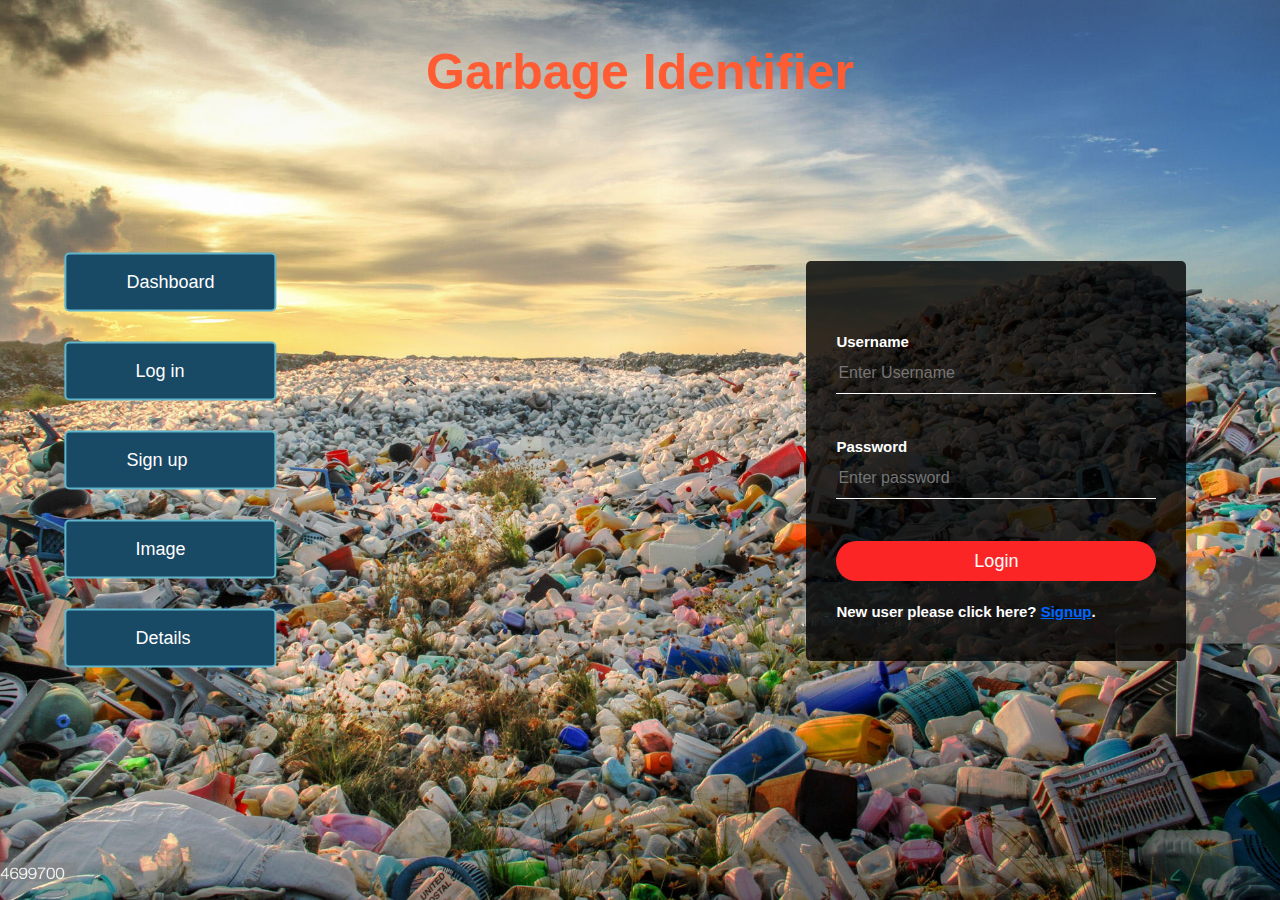
<file: index.html>
<doctype html!>

<meta name="viewport" content="width=device-width, initial-scale=1">
<link rel="stylesheet" href="https://www.w3schools.com/w3css/4/w3.css">

<link rel="stylesheet" href="https://cdnjs.cloudflare.com/ajax/libs/font-awesome/4.7.0/css/font-awesome.min.css">
 
  <link rel="stylesheet" href="style.css">

<html>
<head>

<title>Main page</title>

	

</head>
<body>
	
 

                   <div class="hide-on-desktop" aria-labelledby="hide-on-desktop" style="mso-hide: all;">

                    <div id="main">
  
                <span style="font-size:30px;cursor:pointer;padding:20px;" onClick="openNav()"><i class="fa fa-fw fa-home"></i></span>
                        </div>


   <div id="mySidenav" class="sidenav">
  <a href="javascript:void(0)" class="closebtn" onClick="closeNav()">&times;</a>
  
                               <a href="Dashboard.html">Dashboard</a>
                               <a href="signupform.html">Signup</a>
                               <a class="act" href="Main.html">Login</a>
                               <a href="#">Images</a>
                               <a href="#">Details</a>
                 </div>



<script>
function openNav() {
  document.getElementById("mySidenav").style.width = "250px";
  document.getElementById("main").style.marginLeft = "250px";
  document.body.style.backgroundColor = "rgba(0,0,0,0.4)";
}

function closeNav() {
  document.getElementById("mySidenav").style.width = "0";
  document.getElementById("main").style.marginLeft= "0";
  document.body.style.backgroundColor = "white";
}
</script>

  
</div>
     

   <h1 style="text-align: center;padding: 25px;font-size: 50px;color:ff5c33;font-weight:bold">Garbage Identifier</h1>


          <div class="middle">
     
                              <a href="Dashboard.html" class="btn btn1">Dashboard</a>
                              <a href="Main.html" class="btn btn2">&ensp;Log in</a>
                              <a href="signupform.html" class="btn btn3">Sign up</a>
                              <a href="#" class="btn btn4">&ensp;Image</a>
                              <a href="#" class="btn btn4">&ensp;Details</a>
               
           </div>

    
                <div class="loginbox">

   	<form>
   		
   		<p>Username</p>
                 <input type="username" id="username" value=""  placeholder="Enter Username"/> <br />
                  <span id="messages"> </span>
           <br />

           <p>Password</p>
           <input type="password" id="password" value="" placeholder="Enter password" />
              <br />
                 <span id="messagess"> </span>
                 <br /> 

             <input type = "submit" value="Login">

               <p>New user please click here? <a href="signupform.html" style="color:#06F">Signup</a>.</p>

   	</form>

   </div>

</body>
</html>
</file>
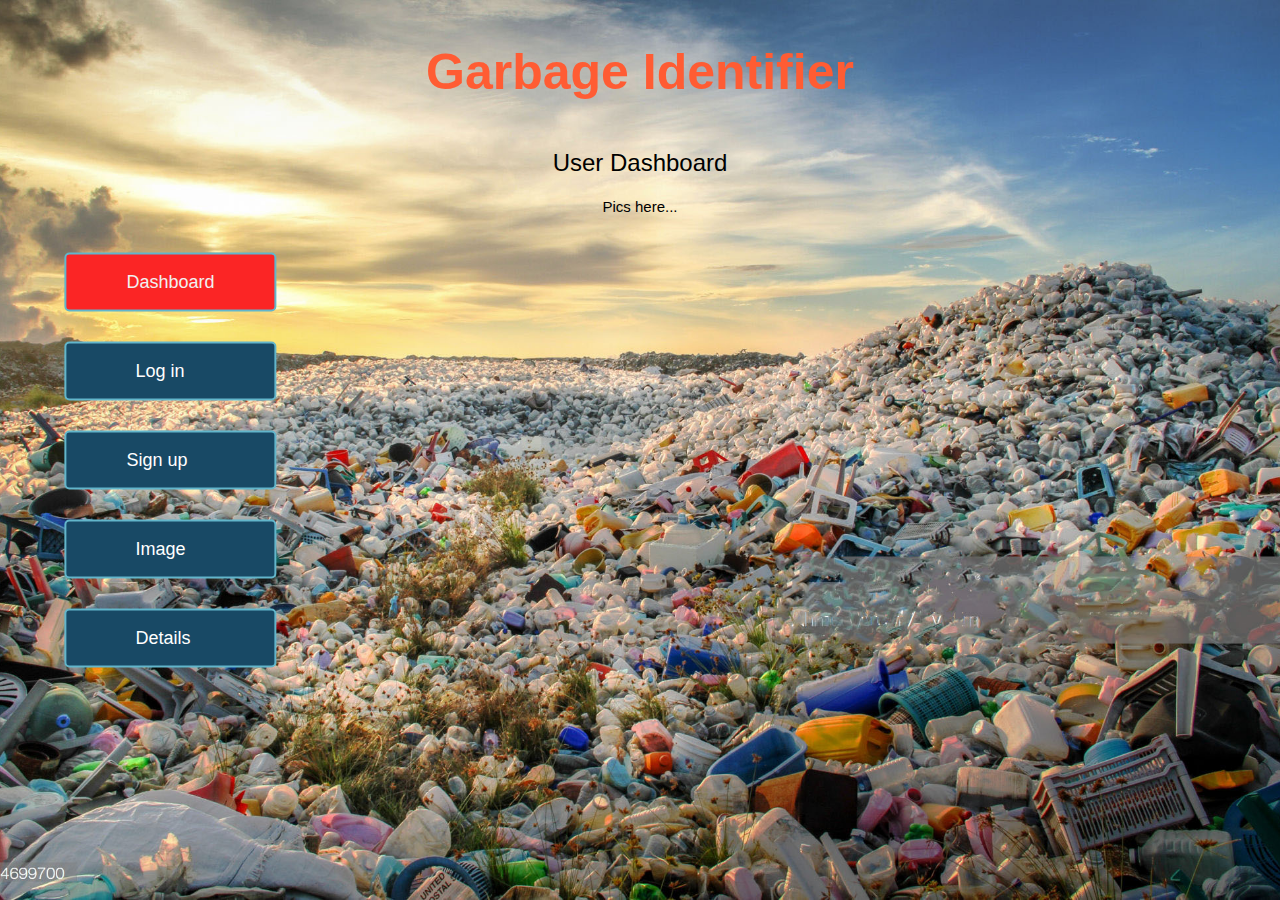
<file: Dashboard.html>
<doctype html!>

<meta name="viewport" content="width=device-width, initial-scale=1">
<link rel="stylesheet" href="https://www.w3schools.com/w3css/4/w3.css">

<link rel="stylesheet" href="https://cdnjs.cloudflare.com/ajax/libs/font-awesome/4.7.0/css/font-awesome.min.css">
 
  <link rel="stylesheet" href="style.css">

<html>
<head>

<title>User Dashboard</title>

<style>

	.act{
  background-color:#fb2525;
 color: #f1f1f1;
  
}

</style>

</head>
<body>
	
 

                   <div class="hide-on-desktop" aria-labelledby="hide-on-desktop" style="mso-hide: all;">

                    <div id="main">
  
                <span style="font-size:30px;cursor:pointer;padding:20px;" onClick="openNav()"><i class="fa fa-fw fa-home"></i></span>
                        </div>


   <div id="mySidenav" class="sidenav">
  <a href="javascript:void(0)" class="closebtn" onClick="closeNav()">&times;</a>
  
                               <a class="act" href="Dashboard.html">Dashboard</a>
                               <a href="signupform.html">Signup</a>
                               <a href="index.html">Login</a>
                               <a href="#">Images</a>
                               <a href="#">Details</a>
                 </div>



<script>
function openNav() {
  document.getElementById("mySidenav").style.width = "250px";
  document.getElementById("main").style.marginLeft = "250px";
  document.body.style.backgroundColor = "rgba(0,0,0,0.4)";
}

function closeNav() {
  document.getElementById("mySidenav").style.width = "0";
  document.getElementById("main").style.marginLeft= "0";
  document.body.style.backgroundColor = "white";
}
</script>

  
</div>
     

   <h1 style="text-align: center;padding: 25px;font-size: 50px;color:ff5c33;font-weight:bold">Garbage Identifier</h1>
   
   
              <h3 style="text-align:center;">User Dashboard</h3>
               
                <p style="text-align:center">Pics here...</p>


          <div class="middle">
     
                              <a href="Dashboard.html" class="btn btn1 act">Dashboard</a>
                              <a href="index.html" class="btn btn2">&ensp;Log in</a>
                              <a href="signupform.html" class="btn btn3">Sign up</a>
                              <a href="#" class="btn btn4">&ensp;Image</a>
                              <a href="#" class="btn btn4">&ensp;Details</a>
               
           </div>

    
                

   </div>

</body>
</html>
</file>
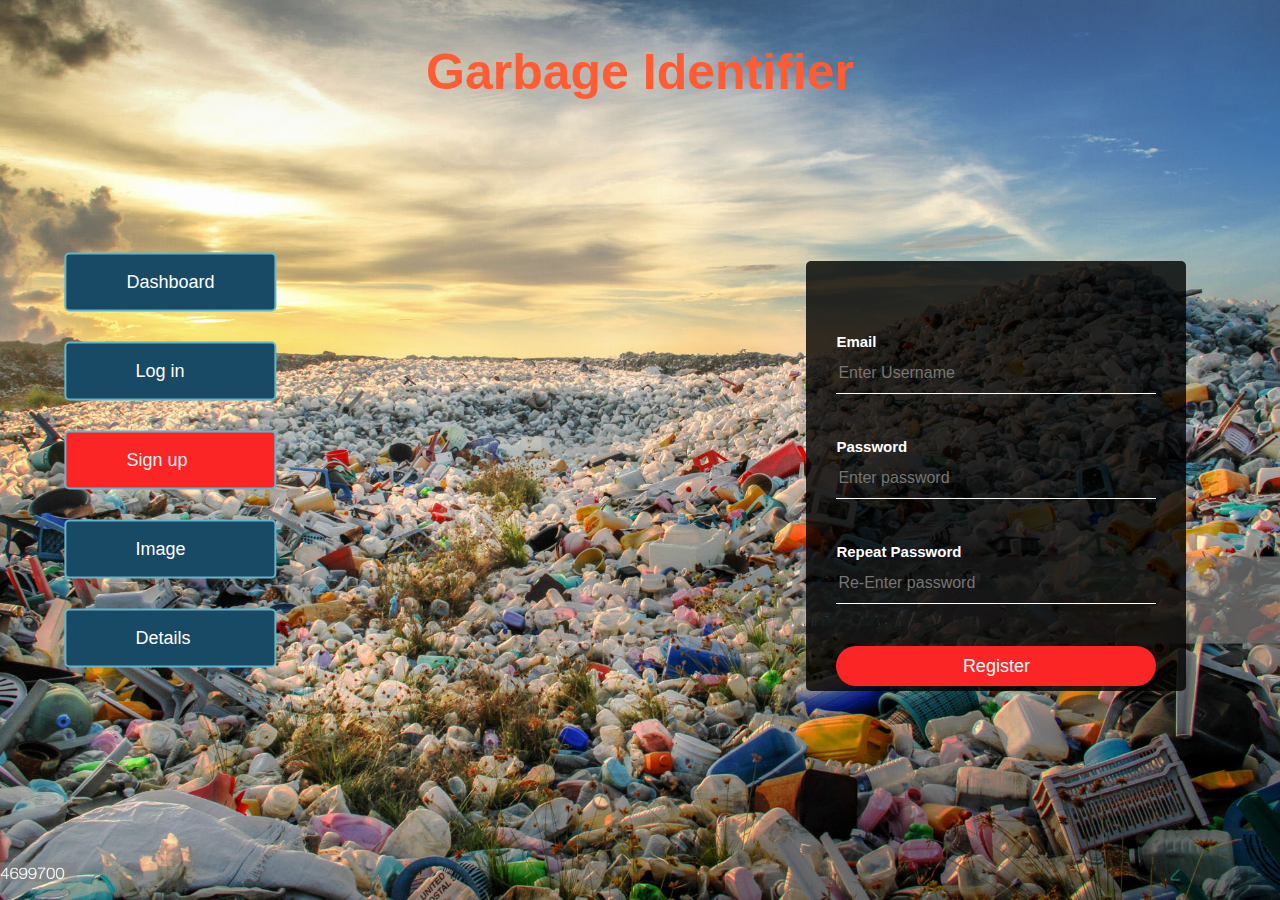
<file: signupform.html>
<doctype html!>

<meta name="viewport" content="width=device-width, initial-scale=1">
<link rel="stylesheet" href="https://www.w3schools.com/w3css/4/w3.css">


<link rel="stylesheet" href="https://cdnjs.cloudflare.com/ajax/libs/font-awesome/4.7.0/css/font-awesome.min.css">


<html>
<head>

<title>signup</title>


	<style type="text/css">


		body{

			background-image: url(19.jpg);
			background-repeat: no-repeat;
			background-size: cover;
			min-height: 520px; 
			background-position: center;
		}

		.btn{
			position: relative;
			display: block;
			color: white;
			text-decoration: none;
			font-size: 18px;
			background: #184965;
			margin: 30px 0;
			border:2px solid #62B6CB;
			border-radius: 5px;
			padding: 14px 60px;
			overflow: hidden;

		}

		.middle{
			top: 30%;
			left: 10%;
			position: absolute;
			transform: translate(-30%,-10%);
			
			
			
		}

		.btn:before{
			content: "";
			top: 30%;
			left: 10%;
			position: absolute;
			transform: translate(-30%,-10%);
			z-index: -1;
			transition: all 0.6 ease;



		}

		.btn::before{
			width: 0;
			height: 100%;
		}

		.btn:hover{
			width:90%;
		}

           .loginbox{
                   
                   width:380px;
	               height:430px;
	               box-sizing:border-box;
	               border-radius: 5px;

	               background:rgb(0,0,0,0.8);
	               color:#fff;
	               top: 29%;
	               left: 63%;
	               position: absolute;
	               padding:70px 30px;
                  
	               

           }

                          .loginbox p{
	                                  margin:0;
	                                  padding:0;
	                                 font-weight:bold;
                                    }

                          .loginbox input{
                                 	width:100%;
	                                margin-bottom:20px;
                                        }

                          .loginbox input[type="username"], input[type="password"]{
	
	                                 border:none;
	                                 border-bottom:1px solid #fff;
	                                 background:transparent;
	                                 outline:none;
	                                 height:40px;
	                                 color:#fff;
	                                 font-size:16px;
                                        }

                     .loginbox input[type="submit"]
                      {
	                         border:none;
	                         outline:none;
	                         height:40px;
	                         background:#fb2525;
	                         color:#fff;
	                         font-size:18px;
	                         border-radius:20px;

                               }
                     
                       .loginbox input[type="submit"]:hover
                     {
	                             cursor:pointer;
	                             background:#FF0;
	                             color:#000;
                               }

         
		 
		 
		 
		  @media (min-width: 320px) and (max-width: 720px) {
			  
			  .loginbox{
				  
				  
				  
	              
	               top: 32%;
	               left: 14%;
	               position: absolute;
	               
				  
				 
			  }
		  }
				  
		@media only screen and (min-width:720px) {
            .hide-on-desktop, * [aria-labelledby='hide-on-desktop'] {
                display: none;
                max-height: 0;
                overflow: hidden;
				
            }
        }

     @media (min-width: 320px) and (max-width: 721px) {
		 
		 .middle{
			 display:none;
		 }
	 }
	 
	 
	 
	 .sidenav {
  height: 100%;
  width: 0;
  position: fixed;
  z-index: 1;
  top: 0;
  left: 0;
  background-color: #111;
  overflow-x: hidden;
  transition: 0.5s;
  padding-top: 60px;
}

.sidenav a {
  padding: 8px 8px 8px 32px;
  text-decoration: none;
  font-size: 25px;
  color:#FFF;
  display: block;
  transition: 0.3s;
}

.sidenav a:hover {
  background-color:#666;
}

.sidenav .closebtn {
  position: absolute;
  top: 0;
  right: 25px;
  font-size: 36px;
  margin-left: 50px;
}

#main {
  transition: margin-left .5s;
  
  
  padding-top:-15px;
  
}

@media screen and (max-height: 450px) {
  .sidenav {padding-top: 15px;}
  .sidenav a {font-size: 18px;}
}

.sidenav h{
	color:#FFF;
}


.act{
  background-color:#fb2525;
 color: #f1f1f1;
  
}
	</style>

</head>
<body>
	
   


   

 



<div class="hide-on-desktop" aria-labelledby="hide-on-desktop" style="mso-hide: all;">

 <div id="main">
  
  <span style="font-size:30px;cursor:pointer;padding:20px;" onClick="openNav()"><i class="fa fa-fw fa-home"></i></span>
</div>


   <div id="mySidenav" class="sidenav">
  <a href="javascript:void(0)" class="closebtn" onClick="closeNav()">&times;</a>
  <a href="Dashboard.html">Dashboard</a>
  <a class="act" href="#">Signup</a>
  <a href="index.html">Login</a>
  <a href="#">Images</a>
  <a href="#">Details</a>
</div>



<script>
function openNav() {
  document.getElementById("mySidenav").style.width = "250px";
  document.getElementById("main").style.marginLeft = "250px";
  document.body.style.backgroundColor = "rgba(0,0,0,0.4)";
}

function closeNav() {
  document.getElementById("mySidenav").style.width = "0";
  document.getElementById("main").style.marginLeft= "0";
  document.body.style.backgroundColor = "white";
}
</script>

  
</div>
     

   
   <h1 style="font-weight:bold;color:ff5c33;text-align:center;padding: 25px;font-size: 50px;">Garbage Identifier</h1>
   


          <div class="middle">
     
    <a href="Dashboard.html" class="btn btn1">Dashboard</a>
    <a href="index.html" class="btn btn2">&ensp;Log in</a>
    <a href="#" class="btn btn3 act" >Sign up</a>
    <a href="#" class="btn btn4">&ensp;Image</a>
    <a href="#" class="btn btn4">&ensp;Details</a>

   </div>

    
                <div class="loginbox">

   	<form>
   		
   		<p>Email</p>
<input type="username" id="username" value=""  placeholder="Enter Username"/> <br />
<span id="messages"> </span>
 <br />

<p>Password</p>
 <input type="password" id="password" value="" placeholder="Enter password" />
 <br />
<span id="messagess"> </span>
<br /> 

<p>Repeat Password</p>
 <input type="password" id="password" value="" placeholder="Re-Enter password" />
 <br />
<span id="messagess"> </span>
<br /> 

     <input type = "submit"  value="Register">
     
    
     



   	</form>

   </div>


                            

</body>
</html>
</file>
<file: style.css>
@charset "utf-8";
/* CSS Document */



body{

			background-image: url(19.jpg);
			background-repeat: no-repeat;
			background-size: cover;
			min-height: 520px; 
			background-position: center;
		}

		.btn{
			position: relative;
			display: block;
			color: white;
			text-decoration: none;
			font-size: 18px;
			background: #184965;
			margin: 30px 0;
			border:2px solid #62B6CB;
			border-radius: 5px;
			padding: 14px 60px;
			overflow: hidden;

		}

		.middle{
			top: 30%;
			left: 10%;
			position: absolute;
			transform: translate(-30%,-10%);
			
			
			
		}

		.btn:before{
			content: "";
			top: 30%;
			left: 10%;
			position: absolute;
			transform: translate(-30%,-10%);
			z-index: -1;
			transition: all 0.6 ease;



		}

		.btn::before{
			width: 0;
			height: 100%;
		}

		.btn:hover{
			width:90%;
		}

           .loginbox{
                   
                   width:380px;
	               height:400px;
	               box-sizing:border-box;
	               border-radius: 5px;

	               background:rgb(0,0,0,0.8);
	               color:#fff;
	               top: 29%;
	               left: 63%;
	               position: absolute;
	               padding:70px 30px;
                  
	               

           }

                          .loginbox p{
	                                  margin:0;
	                                  padding:0;
	                                 font-weight:bold;
                                    }

                          .loginbox input{
                                 	width:100%;
	                                margin-bottom:20px;
                                        }

                          .loginbox input[type="username"], input[type="password"]{
	
	                                 border:none;
	                                 border-bottom:1px solid #fff;
	                                 background:transparent;
	                                 outline:none;
	                                 height:40px;
	                                 color:#fff;
	                                 font-size:16px;
                                        }

                     .loginbox input[type="submit"]
                      {
	                         border:none;
	                         outline:none;
	                         height:40px;
	                         background:#fb2525;
	                         color:#fff;
	                         font-size:18px;
	                         border-radius:20px;

                               }
                     
                       .loginbox input[type="submit"]:hover
                     {
	                             cursor:pointer;
	                             background:#FF0;
	                              color:#000;
                               }

         
		 
		 
		 
		 
		  @media (min-width: 320px) and (max-width: 720px) {
			  
			  .loginbox{
				  
				  
				  
	              
	               top: 35%;
	               left: 14%;
	               position: absolute;
	               
				  
				 
			  }
		  }
				  
		@media only screen and (min-width:720px) {
            .hide-on-desktop, * [aria-labelledby='hide-on-desktop'] {
                display: none;
                max-height: 0;
                overflow: hidden;
				
            }
        }

     @media (min-width: 320px) and (max-width: 721px) {
		 
		 .middle{
			 display:none;
		 }
	 }
	 
	 
	 
	 .sidenav {
  height: 100%;
  width: 0;
  position: fixed;
  z-index: 1;
  top: 0;
  left: 0;
  background-color: #111;
  overflow-x: hidden;
  transition: 0.5s;
  padding-top: 60px;
}

.sidenav a {
  padding: 8px 8px 8px 32px;
  text-decoration: none;
  font-size: 25px;
  color: #818181;
  display: block;
  transition: 0.3s;
}

.sidenav a:hover {
  color: #f1f1f1;
}

.sidenav .closebtn {
  position: absolute;
  top: 0;
  right: 25px;
  font-size: 36px;
  margin-left: 50px;
}

#main {
  transition: margin-left .5s;
  
  
  padding-top:-15px;
  
}

@media screen and (max-height: 450px) {
  .sidenav {padding-top: 15px;}
  .sidenav a {font-size: 18px;}
}
</file>
